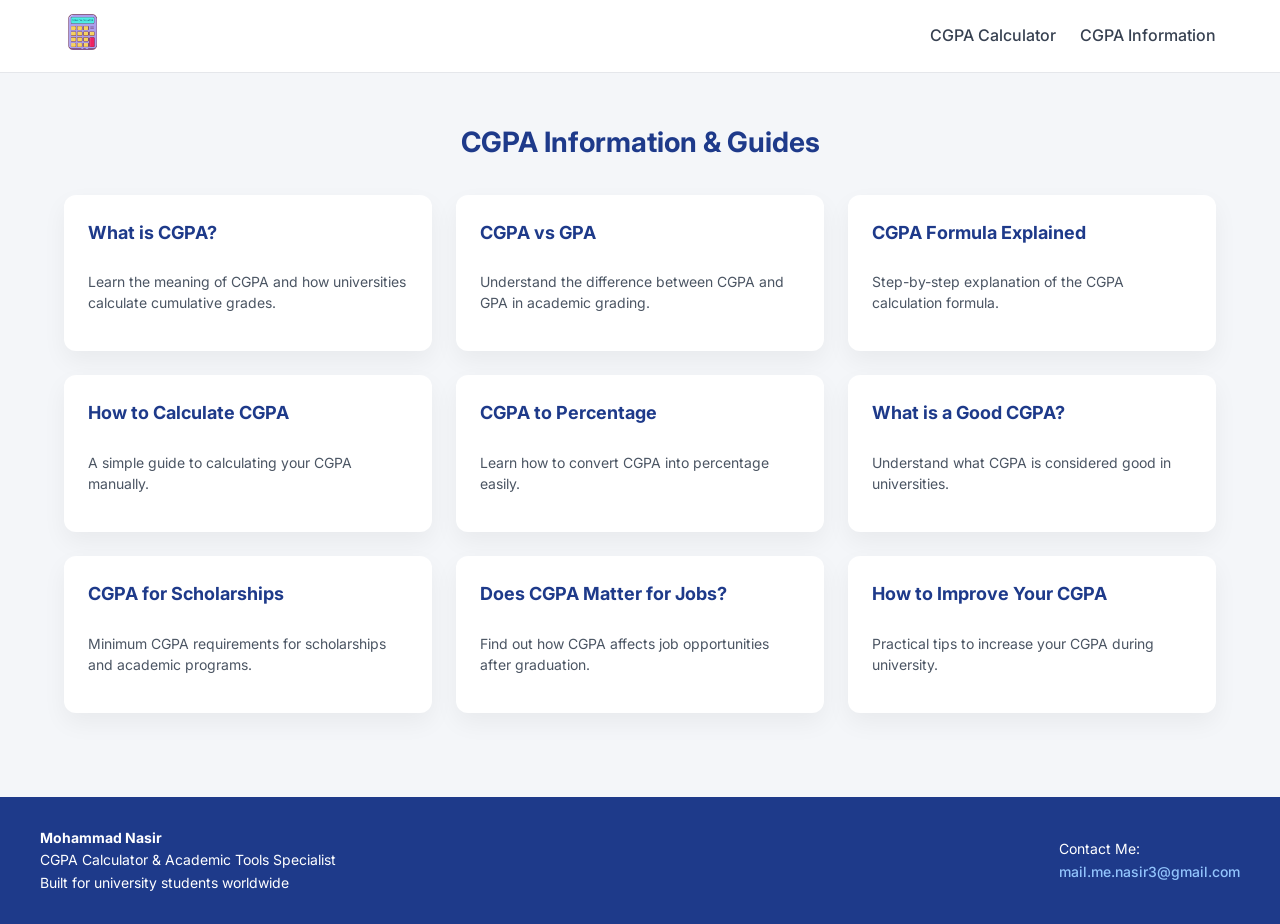
<file: cgpa-information.html>
<!DOCTYPE html>
<html lang="en">
<head>
<meta charset="UTF-8" />
<meta name="viewport" content="width=device-width, initial-scale=1.0" />
<title>CGPA Information & Guides</title>
<link rel="canonical" href="https://cgpacalculator.dev/cgpa-information.html">
<meta name="description" content="Learn everything about CGPA – what it is, how to calculate, convert to percentage, and improve your CGPA with guides and tips.">
<link href="https://fonts.googleapis.com/css2?family=Inter:wght@400;500;600;700&family=Poppins:wght@500;600;700&display=swap" rel="stylesheet">
<link rel="icon" type="image/png" href="cgpa-calculator.png">
<link rel="stylesheet" href="style.css">
</head>

<body>

<!-- ===================== HEADER ===================== -->
<header class="site-header">
  <div class="header-container">

    <div class="logo">
      <a href="/">
        <img src="cgpa-calculator.png" alt="CGPA Calculator Logo">
      </a>
    </div>

    <div class="menu-toggle" id="menuToggle">☰</div>

    <nav class="nav-menu" id="navMenu">
      <a href="/" class="nav-link">CGPA Calculator</a>
      <a href="/cgpa-information.html" class="nav-link">CGPA Information</a>
    </nav>

  </div>
</header>

<!-- ===================== BLOG GRID SECTION ===================== -->
<section class="blog-section container">

  <h1 class="blog-title">CGPA Information & Guides</h1>

  <div class="blog-grid">

    <a href="what-is-cgpa.html" class="blog-card">
      <h3>What is CGPA?</h3>
      <p>Learn the meaning of CGPA and how universities calculate cumulative grades.</p>
    </a>

    <a href="cgpa-vs-gpa.html" class="blog-card">
      <h3>CGPA vs GPA</h3>
      <p>Understand the difference between CGPA and GPA in academic grading.</p>
    </a>

    <a href="cgpa-formula.html" class="blog-card">
      <h3>CGPA Formula Explained</h3>
      <p>Step-by-step explanation of the CGPA calculation formula.</p>
    </a>

    <a href="how-to-calculate-cgpa.html" class="blog-card">
      <h3>How to Calculate CGPA</h3>
      <p>A simple guide to calculating your CGPA manually.</p>
    </a>

    <a href="cgpa-to-percentage.html" class="blog-card">
      <h3>CGPA to Percentage</h3>
      <p>Learn how to convert CGPA into percentage easily.</p>
    </a>

    <a href="good-cgpa.html" class="blog-card">
      <h3>What is a Good CGPA?</h3>
      <p>Understand what CGPA is considered good in universities.</p>
    </a>

    <a href="cgpa-for-scholarships.html" class="blog-card">
      <h3>CGPA for Scholarships</h3>
      <p>Minimum CGPA requirements for scholarships and academic programs.</p>
    </a>

    <a href="cgpa-for-jobs.html" class="blog-card">
      <h3>Does CGPA Matter for Jobs?</h3>
      <p>Find out how CGPA affects job opportunities after graduation.</p>
    </a>

    <a href="improve-cgpa.html" class="blog-card">
      <h3>How to Improve Your CGPA</h3>
      <p>Practical tips to increase your CGPA during university.</p>
    </a>

  </div>

</section>

<!-- ===================== FOOTER ===================== -->
<footer class="footer">
  <div class="footer-content">

    <div class="footer-left">
      <strong>Mohammad Nasir</strong><br>
      CGPA Calculator & Academic Tools Specialist<br>
      Built for university students worldwide
    </div>

    <div class="footer-right">
      Contact Me:<br>
      <a href="mailto:mail.me.nasir3@gmail.com">mail.me.nasir3@gmail.com</a>
    </div>

  </div>
</footer>

<!-- ===================== MOBILE MENU TOGGLE JS ===================== -->
<script>
  const menuToggle = document.getElementById("menuToggle");
  const navMenu = document.getElementById("navMenu");

  menuToggle.addEventListener("click", () => {
    navMenu.classList.toggle("active");
  });
</script>

</body>
</html>
</file>
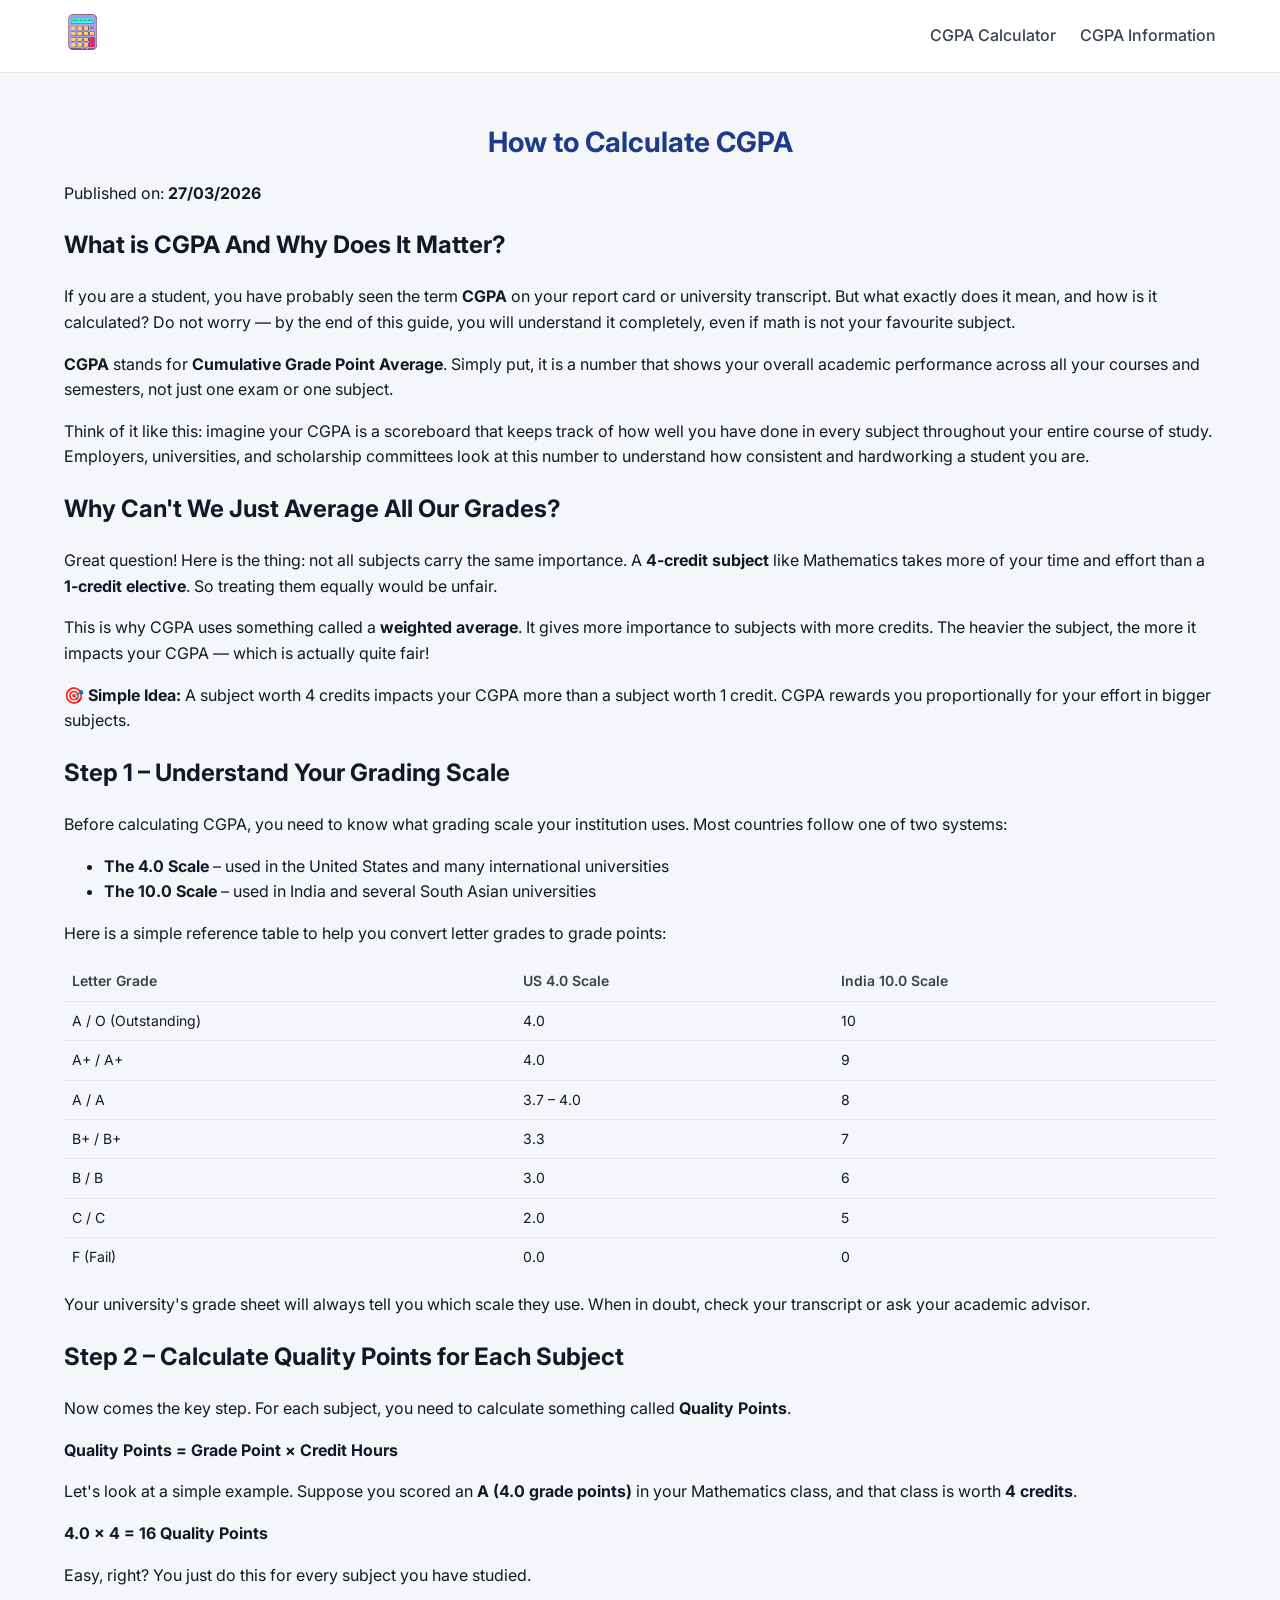
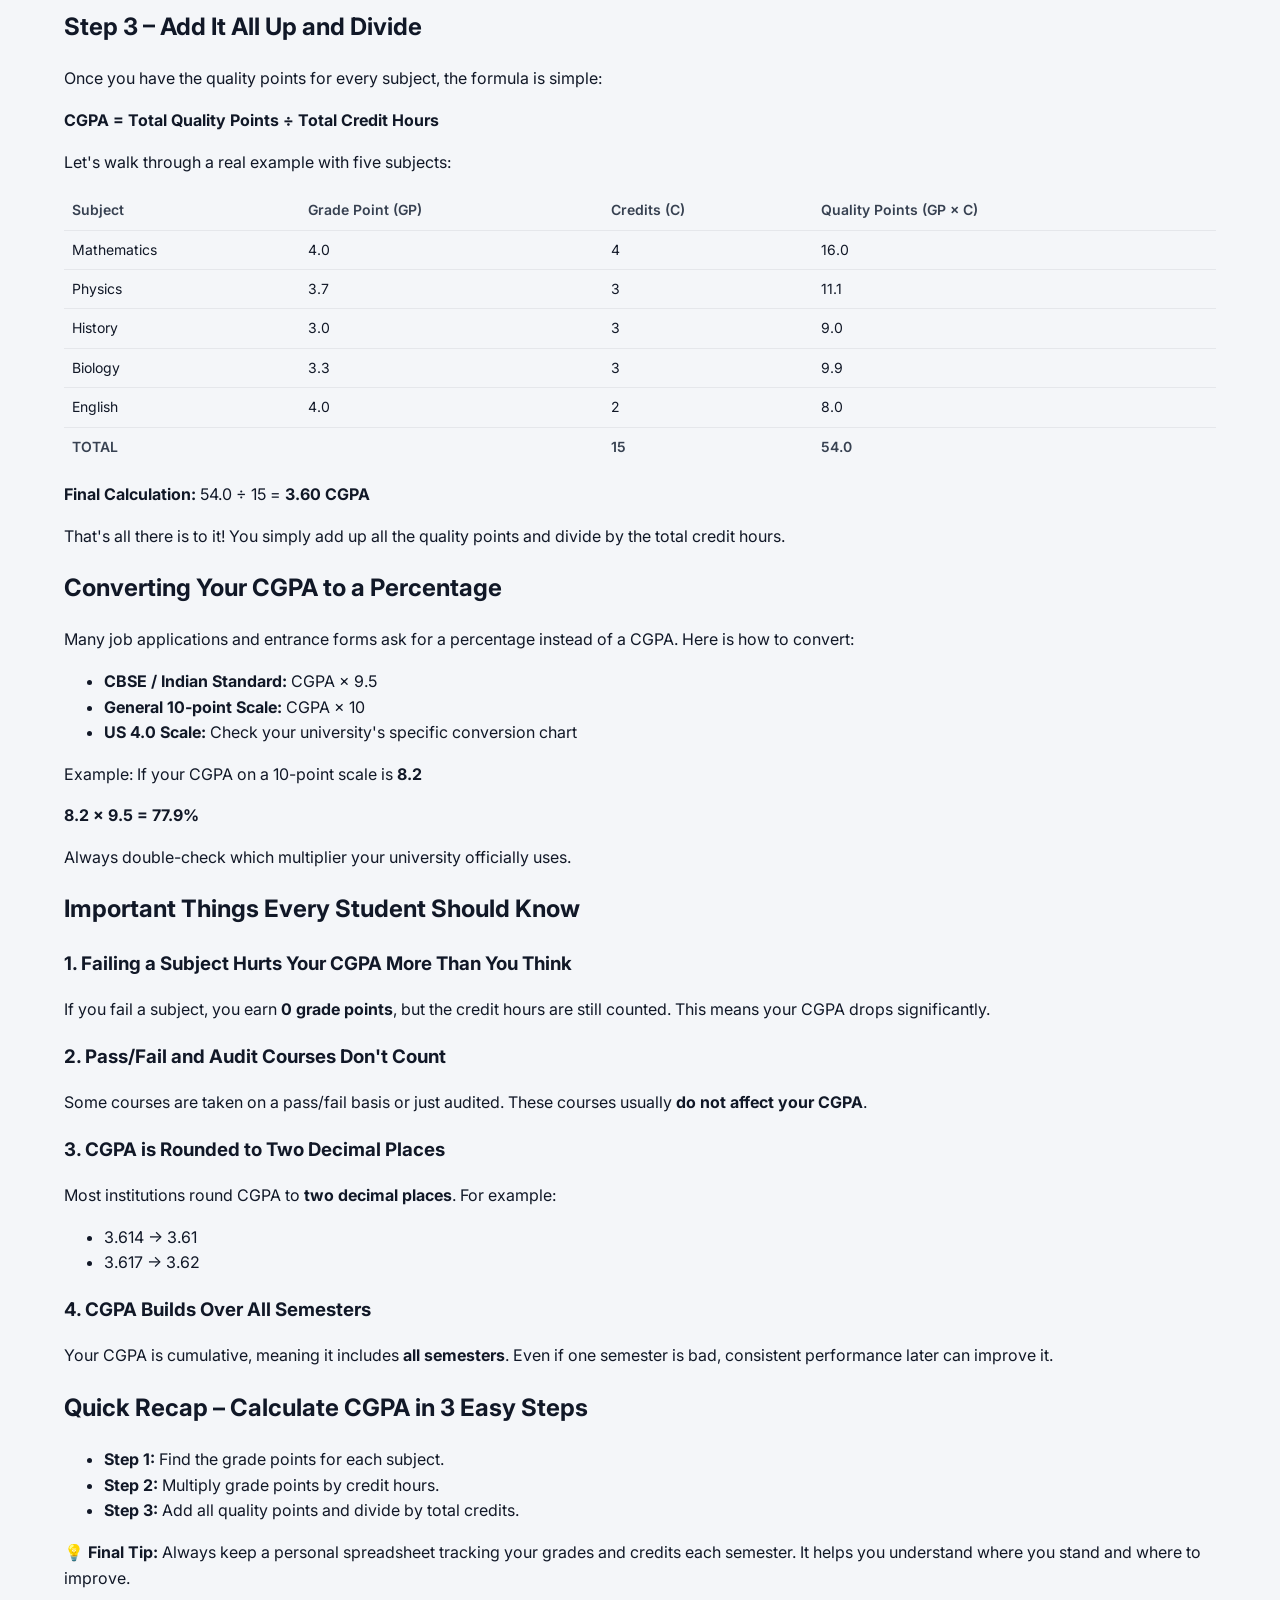
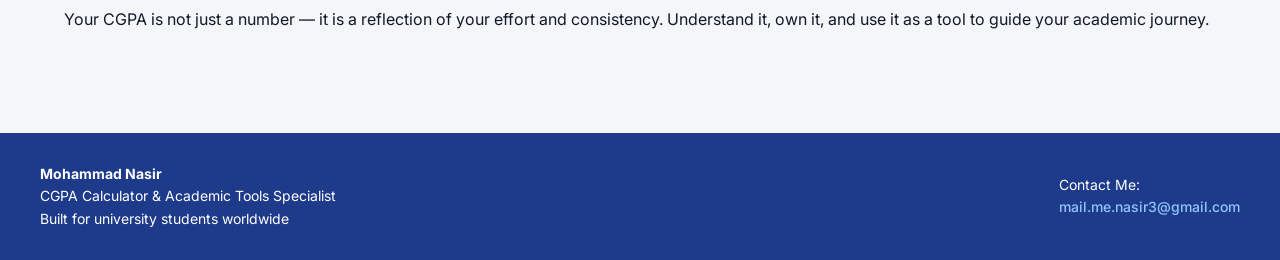
<file: what-is-cgpa.html>
<!DOCTYPE html>
<html lang="en">

<head>
    <!-- Basic Meta -->
    <meta charset="UTF-8">
    <meta name="viewport" content="width=device-width, initial-scale=1.0">

    <!-- Title -->
    <title>Your Blog Title Here</title>

    <!-- Canonical URL -->
    <link rel="canonical" href="https://cgpacalculator.dev/your-blog-file.html">

    <!-- SEO Description -->
    <meta name="description" content="Write a short description of your blog for SEO">

    <!-- Google Fonts -->
    <link href="https://fonts.googleapis.com/css2?family=Inter:wght@400;500;600;700&family=Poppins:wght@500;600;700&display=swap" rel="stylesheet">

    <!-- Favicon -->
    <link rel="icon" type="image/png" href="cgpa-calculator.png">

    <!-- Main CSS -->
    <link rel="stylesheet" href="style.css">
</head>

<body>

    <!-- ===================== HEADER ===================== -->
    <header class="site-header">

        <div class="header-container">

            <!-- Logo -->
            <div class="logo">
                <a href="/">
                    <img src="cgpa-calculator.png" alt="CGPA Calculator Logo">
                </a>
            </div>

            <!-- Mobile Menu Button -->
            <div class="menu-toggle" id="menuToggle">
                ☰
            </div>

            <!-- Navigation -->
            <nav class="nav-menu" id="navMenu">
                <a href="/" class="nav-link">CGPA Calculator</a>
                <a href="/cgpa-information.html" class="nav-link">CGPA Information</a>
            </nav>

        </div>

    </header>


    <!-- ===================== BLOG CONTENT ===================== -->
    <!-- ===================== BLOG CONTENT ===================== -->
<div class="container">
<article class="blog-article">

<h1>How to Calculate CGPA</h1>
<p>Published on: <strong>27/03/2026</strong></p>

<h2>What is CGPA And Why Does It Matter?</h2>

<p>If you are a student, you have probably seen the term <strong>CGPA</strong> on your report card or university transcript. But what exactly does it mean, and how is it calculated? Do not worry — by the end of this guide, you will understand it completely, even if math is not your favourite subject.</p>

<p><strong>CGPA</strong> stands for <strong>Cumulative Grade Point Average</strong>. Simply put, it is a number that shows your overall academic performance across all your courses and semesters, not just one exam or one subject.</p>

<p>Think of it like this: imagine your CGPA is a scoreboard that keeps track of how well you have done in every subject throughout your entire course of study. Employers, universities, and scholarship committees look at this number to understand how consistent and hardworking a student you are.</p>

<h2>Why Can't We Just Average All Our Grades?</h2>

<p>Great question! Here is the thing: not all subjects carry the same importance. A <strong>4-credit subject</strong> like Mathematics takes more of your time and effort than a <strong>1-credit elective</strong>. So treating them equally would be unfair.</p>

<p>This is why CGPA uses something called a <strong>weighted average</strong>. It gives more importance to subjects with more credits. The heavier the subject, the more it impacts your CGPA — which is actually quite fair!</p>

<p><strong>🎯 Simple Idea:</strong> A subject worth 4 credits impacts your CGPA more than a subject worth 1 credit. CGPA rewards you proportionally for your effort in bigger subjects.</p>

<h2>Step 1 – Understand Your Grading Scale</h2>

<p>Before calculating CGPA, you need to know what grading scale your institution uses. Most countries follow one of two systems:</p>

<ul>
<li><strong>The 4.0 Scale</strong> – used in the United States and many international universities</li>
<li><strong>The 10.0 Scale</strong> – used in India and several South Asian universities</li>
</ul>

<p>Here is a simple reference table to help you convert letter grades to grade points:</p>

<table>
<tr>
<th>Letter Grade</th>
<th>US 4.0 Scale</th>
<th>India 10.0 Scale</th>
</tr>

<tr>
<td>A / O (Outstanding)</td>
<td>4.0</td>
<td>10</td>
</tr>

<tr>
<td>A+ / A+</td>
<td>4.0</td>
<td>9</td>
</tr>

<tr>
<td>A / A</td>
<td>3.7 – 4.0</td>
<td>8</td>
</tr>

<tr>
<td>B+ / B+</td>
<td>3.3</td>
<td>7</td>
</tr>

<tr>
<td>B / B</td>
<td>3.0</td>
<td>6</td>
</tr>

<tr>
<td>C / C</td>
<td>2.0</td>
<td>5</td>
</tr>

<tr>
<td>F (Fail)</td>
<td>0.0</td>
<td>0</td>
</tr>
</table>

<p>Your university's grade sheet will always tell you which scale they use. When in doubt, check your transcript or ask your academic advisor.</p>

<h2>Step 2 – Calculate Quality Points for Each Subject</h2>

<p>Now comes the key step. For each subject, you need to calculate something called <strong>Quality Points</strong>.</p>

<p><strong>Quality Points = Grade Point × Credit Hours</strong></p>

<p>Let's look at a simple example. Suppose you scored an <strong>A (4.0 grade points)</strong> in your Mathematics class, and that class is worth <strong>4 credits</strong>.</p>

<p><strong>4.0 × 4 = 16 Quality Points</strong></p>

<p>Easy, right? You just do this for every subject you have studied.</p>

<h2>Step 3 – Add It All Up and Divide</h2>

<p>Once you have the quality points for every subject, the formula is simple:</p>

<p><strong>CGPA = Total Quality Points ÷ Total Credit Hours</strong></p>

<p>Let's walk through a real example with five subjects:</p>

<table>
<tr>
<th>Subject</th>
<th>Grade Point (GP)</th>
<th>Credits (C)</th>
<th>Quality Points (GP × C)</th>
</tr>

<tr>
<td>Mathematics</td>
<td>4.0</td>
<td>4</td>
<td>16.0</td>
</tr>

<tr>
<td>Physics</td>
<td>3.7</td>
<td>3</td>
<td>11.1</td>
</tr>

<tr>
<td>History</td>
<td>3.0</td>
<td>3</td>
<td>9.0</td>
</tr>

<tr>
<td>Biology</td>
<td>3.3</td>
<td>3</td>
<td>9.9</td>
</tr>

<tr>
<td>English</td>
<td>4.0</td>
<td>2</td>
<td>8.0</td>
</tr>

<tr>
<th>TOTAL</th>
<th></th>
<th>15</th>
<th>54.0</th>
</tr>
</table>

<p><strong>Final Calculation:</strong> 54.0 ÷ 15 = <strong>3.60 CGPA</strong></p>

<p>That's all there is to it! You simply add up all the quality points and divide by the total credit hours.</p>

<h2>Converting Your CGPA to a Percentage</h2>

<p>Many job applications and entrance forms ask for a percentage instead of a CGPA. Here is how to convert:</p>

<ul>
<li><strong>CBSE / Indian Standard:</strong> CGPA × 9.5</li>
<li><strong>General 10-point Scale:</strong> CGPA × 10</li>
<li><strong>US 4.0 Scale:</strong> Check your university's specific conversion chart</li>
</ul>

<p>Example: If your CGPA on a 10-point scale is <strong>8.2</strong></p>

<p><strong>8.2 × 9.5 = 77.9%</strong></p>

<p>Always double-check which multiplier your university officially uses.</p>

<h2>Important Things Every Student Should Know</h2>

<h3>1. Failing a Subject Hurts Your CGPA More Than You Think</h3>

<p>If you fail a subject, you earn <strong>0 grade points</strong>, but the credit hours are still counted. This means your CGPA drops significantly.</p>

<h3>2. Pass/Fail and Audit Courses Don't Count</h3>

<p>Some courses are taken on a pass/fail basis or just audited. These courses usually <strong>do not affect your CGPA</strong>.</p>

<h3>3. CGPA is Rounded to Two Decimal Places</h3>

<p>Most institutions round CGPA to <strong>two decimal places</strong>. For example:</p>

<ul>
<li>3.614 → 3.61</li>
<li>3.617 → 3.62</li>
</ul>

<h3>4. CGPA Builds Over All Semesters</h3>

<p>Your CGPA is cumulative, meaning it includes <strong>all semesters</strong>. Even if one semester is bad, consistent performance later can improve it.</p>

<h2>Quick Recap – Calculate CGPA in 3 Easy Steps</h2>

<ul>
<li><strong>Step 1:</strong> Find the grade points for each subject.</li>
<li><strong>Step 2:</strong> Multiply grade points by credit hours.</li>
<li><strong>Step 3:</strong> Add all quality points and divide by total credits.</li>
</ul>

<p><strong>💡 Final Tip:</strong> Always keep a personal spreadsheet tracking your grades and credits each semester. It helps you understand where you stand and where to improve.</p>

<p>Your CGPA is not just a number — it is a reflection of your effort and consistency. Understand it, own it, and use it as a tool to guide your academic journey.</p>

</article>
</div>


    <!-- ===================== FOOTER ===================== -->
    <footer class="footer">

        <div class="footer-content">

            <!-- Left Side -->
            <div class="footer-left">
                <strong>Mohammad Nasir</strong><br>
                CGPA Calculator & Academic Tools Specialist<br>
                Built for university students worldwide
            </div>

            <!-- Right Side -->
            <div class="footer-right">
                Contact Me:<br>
                <a href="mailto:mail.me.nasir3@gmail.com">
                    mail.me.nasir3@gmail.com
                </a>
            </div>

        </div>

    </footer>


    <!-- Optional JavaScript -->
    <script src="script.js"></script>

</body>
</html>
</file>
<file: style.css>
/* =====================================================
   ROOT VARIABLES
===================================================== */
:root {
  --bg: #f4f6f9;
  --card: #ffffff;
  --primary: #1e3a8a;
  --accent: #16a34a;
  --danger: #dc2626;
  --warning: #f59e0b;
  --border: #e5e7eb;
  --radius: 12px;
  --shadow: 0 10px 25px rgba(0,0,0,0.05);
  --transition: all 0.2s ease;
}

/* =====================================================
   GLOBAL RESET
===================================================== */
*,
*::before,
*::after {
  box-sizing: border-box;
}

html {
  scroll-behavior: smooth;
}

body {
  margin: 0;
  font-family: "Inter", "Poppins", sans-serif;
  background: var(--bg);
  color: #111827;
  line-height: 1.6;
  overflow-x: hidden;
}

/* =====================================================
   HEADER
===================================================== */
.site-header {
  width: 100%;
  background: white;
  border-bottom: 1px solid var(--border);
  position: sticky;
  top: 0;
  z-index: 1000;
}

.header-container {
  max-width: 1200px;
  margin: 0 auto;
  padding: 14px 24px;
  display: flex;
  justify-content: space-between;
  align-items: center;
}

.logo img {
  height: 36px;
}

.nav-menu {
  display: flex;
  gap: 24px;
}

.nav-link {
  text-decoration: none;
  font-weight: 500;
  color: #374151;
  transition: var(--transition);
}

.nav-link:hover {
  color: var(--primary);
}

.menu-toggle {
  display: none;
  font-size: 28px;
  cursor: pointer;
}

/* Mobile Menu */
@media (max-width: 768px) {
  .nav-menu {
    display: none;
    position: absolute;
    top: 60px;
    right: 24px;
    width: 220px;
    flex-direction: column;
    background: var(--card);
    padding: 20px;
    box-shadow: var(--shadow);
    border-radius: 12px;
  }
  .nav-menu.active {
    display: flex;
  }
  .menu-toggle {
    display: block;
  }
  .nav-link {
    padding: 10px 0;
  }
}

/* =====================================================
   BLOG SECTION
===================================================== */
.blog-section {
  margin-top: 40px;
}

.blog-title {
  text-align: center;
  font-size: 28px;
  margin-bottom: 30px;
  color: var(--primary);
}

.blog-grid {
  display: grid;
  grid-template-columns: repeat(3, 1fr);
  gap: 24px;
}

.blog-card {
  background: var(--card);
  padding: 24px;
  border-radius: var(--radius);
  box-shadow: var(--shadow);
  text-decoration: none;
  color: inherit;
  transition: var(--transition);
  display: flex;
  flex-direction: column;
  justify-content: space-between;
}

.blog-card:hover {
  transform: translateY(-4px);
  box-shadow: 0 15px 25px rgba(0,0,0,0.08);
}

.blog-card h3 {
  margin-top: 0;
  margin-bottom: 10px;
  color: var(--primary);
  font-size: 18px;
}

.blog-card p {
  font-size: 14px;
  color: #4b5563;
  line-height: 1.5;
}

/* =====================================================
   CONTAINER
===================================================== */
.container {
  max-width: 1200px;
  margin: 0 auto;
  padding: 24px;
}

.section-title {
  font-size: 22px;
  font-weight: 600;
  margin-bottom: 20px;
  color: var(--primary);
}

/* =====================================================
   TYPOGRAPHY
===================================================== */
h1 {
  font-size: 28px;
  font-weight: 700;
  margin-bottom: 16px;
  color: var(--primary);
  text-align: center;
}

.intro-text {
  text-align: center;
  width: 90%;
  max-width: 900px;
  margin: 0 auto 32px auto;
  font-size: 16px;
  color: #374151;
}

/* =====================================================
   TOOL SECTION WRAPPER
===================================================== */
.tool-section {
  width: 100%;
  margin: 0 auto;
}

/* =====================================================
   LAYOUT GRID
===================================================== */
.layout {
  display: grid;
  grid-template-columns: 2fr 1fr;
  gap: 24px;
}

/* =====================================================
   CARD DESIGN
===================================================== */
.card {
  background: var(--card);
  border-radius: var(--radius);
  padding: 28px;
  box-shadow: var(--shadow);
  transition: var(--transition);
}

.card + .card {
  margin-top: 20px;
}

#semesterSection .card {
  margin-bottom: 12px;
}

/* =====================================================
   FORM ELEMENTS
===================================================== */
input,
select {
  height: 42px;
  padding: 0 12px;
  border: 1px solid var(--border);
  border-radius: 8px;
  font-size: 14px;
  width: 100%;
  transition: var(--transition);
  background: #fff;
}

input:focus,
select:focus {
  outline: none;
  border-color: var(--primary);
}

/* =====================================================
   BUTTONS
===================================================== */
button {
  height: 42px;
  padding: 0 16px;
  border-radius: 8px;
  border: none;
  font-weight: 600;
  cursor: pointer;
  transition: var(--transition);
}

.btn-primary {
  background: var(--primary);
  color: white;
}

.btn-accent {
  background: var(--accent);
  color: white;
}

.btn-danger {
  background: var(--danger);
  color: white;
}

button:hover {
  transform: translateY(-2px);
  box-shadow: 0 8px 20px rgba(0,0,0,0.08);
}

.btn-full {
  width: 100%;
}

/* =====================================================
   TABLE STYLING
===================================================== */
.table-wrapper {
  width: 100%;
  overflow-x: auto;
}

table {
  width: 100%;
  border-collapse: collapse;
  margin-top: 12px;
}

th,
td {
  text-align: left;
  padding: 8px;
  font-size: 14px;
  white-space: nowrap;
}

th {
  font-weight: 600;
  color: #374151;
}

tr + tr {
  border-top: 1px solid var(--border);
}

tbody tr:hover {
  background: #f9fafb;
}

/* =====================================================
   RESULT SECTION
===================================================== */
.result-value {
  font-size: 22px;
  font-weight: 700;
  margin: 8px 0;
}

.status {
  font-weight: 600;
  padding: 6px 12px;
  border-radius: 6px;
  display: inline-block;
  margin-top: 8px;
}

.status.excellent {
  background: #dcfce7;
  color: var(--accent);
}

.status.good {
  background: #dbeafe;
  color: var(--primary);
}

.status.risk {
  background: #fef3c7;
  color: var(--warning);
}

.status.critical {
  background: #fee2e2;
  color: var(--danger);
}

/* =====================================================
   STICKY SIDEBAR
===================================================== */
.sticky {
  position: sticky;
  top: 24px;
}

/* =====================================================
   HOW TO USE SECTION
===================================================== */
.how-to-use {
  margin-top: 40px;
  padding: 30px;
  border-left: 6px solid var(--primary);
  width: 100%;
}

.how-to-use h2 {
  font-size: 22px;
  margin-bottom: 20px;
  color: var(--primary);
}

.steps-list {
  list-style: none;
  counter-reset: step;
  padding: 0;
  margin: 0;
}

.steps-list li {
  position: relative;
  padding-left: 48px;
  margin-bottom: 18px;
  font-size: 15px;
  color: #374151;
}

.steps-list li:last-child {
  margin-bottom: 0;
}

.steps-list li::before {
  counter-increment: step;
  content: counter(step);
  position: absolute;
  left: 0;
  top: 2px;
  width: 32px;
  height: 32px;
  border-radius: 50%;
  background: var(--primary);
  color: white;
  display: flex;
  align-items: center;
  justify-content: center;
  font-weight: 600;
  font-size: 14px;
  box-shadow: 0 4px 10px rgba(0,0,0,0.08);
  transition: var(--transition);
}

.steps-list li:hover::before {
  background: var(--accent);
  transform: scale(1.05);
}

/* =====================================================
   CGPA FORMULA SECTION
===================================================== */
.formula-section {
  margin-top: 40px;
  text-align: center;
  padding: 20px;
}

.formula-description {
  max-width: 700px;
  margin: 0 auto 20px auto;
  font-size: 16px;
  line-height: 1.6;
  color: #4b5563;
}

.formula-image-wrapper {
  display: flex;
  justify-content: center;
  margin-bottom: 20px;
}

.formula-image {
  width: 100%;
  max-width: 500px;
  height: auto;
  border-radius: 12px;
  box-shadow: var(--shadow);
  object-fit: contain;
}

.formula-text {
  font-size: 16px;
  line-height: 1.6;
  color: #374151;
}
/* =========================
   CGPA GRADING SYSTEM
========================= */

.grading-system {
  margin-top: 40px;
}

.grading-system h2 {
  font-size: 22px;
  color: var(--primary);
  margin-bottom: 16px;
}

.grading-system p {
  font-size: 16px;
  line-height: 1.7;
  color: #374151;
  margin-bottom: 14px;
}
/* =========================
   CGPA SYSTEM EXPLANATION
========================= */

.cgpa-system {
  margin-top: 40px;
}

.cgpa-system h2 {
  font-size: 22px;
  color: var(--primary);
  margin-bottom: 16px;
}

.cgpa-system p {
  font-size: 16px;
  line-height: 1.7;
  color: #374151;
  margin-bottom: 14px;
}

.cgpa-steps {
  margin: 10px 0 18px 20px;
  padding-left: 10px;
}

.cgpa-steps li {
  margin-bottom: 8px;
  font-size: 15px;
  color: #374151;
}

.cgpa-formula {
  background: #f9fafb;
  padding: 14px;
  border-radius: 8px;
  font-size: 15px;
}
/* =========================
   CGPA SCALES TABLE
========================= */
.cgpa-scales {
  margin-top: 40px;
}

.cgpa-scales h2 {
  font-size: 22px;
  color: var(--primary);
  margin-bottom: 16px;
}

.cgpa-scales h3 {
  font-size: 18px;
  margin-top: 20px;
  margin-bottom: 8px;
  color: var(--primary);
}

.cgpa-scales p {
  font-size: 16px;
  line-height: 1.7;
  color: #374151;
  margin-bottom: 12px;
}

.cgpa-scales .table-wrapper {
  width: 100%;
  overflow-x: auto;
  margin-bottom: 16px;
}

.cgpa-scales table {
  width: 100%;
  border-collapse: collapse;
  min-width: 300px; /* ensures horizontal scroll on small devices */
}

.cgpa-scales th,
.cgpa-scales td {
  text-align: left;
  padding: 8px;
  font-size: 14px;
  border: 1px solid var(--border);
}

.cgpa-scales th {
  font-weight: 600;
  background: #f3f4f6;
  color: #374151;
}

.cgpa-scales tbody tr:hover {
  background: #f9fafb;
}
/* =========================
   CGPA CONVERSION EXAMPLE
========================= */
.cgpa-conversion {
  margin-top: 40px;
}

.cgpa-conversion h2 {
  font-size: 22px;
  color: var(--primary);
  margin-bottom: 16px;
}

.cgpa-conversion p {
  font-size: 16px;
  line-height: 1.7;
  color: #374151;
  margin-bottom: 12px;
}

.cgpa-conversion .table-wrapper {
  width: 100%;
  overflow-x: auto;
  margin-bottom: 16px;
}

.cgpa-conversion table {
  width: 100%;
  border-collapse: collapse;
  min-width: 300px;
}

.cgpa-conversion th,
.cgpa-conversion td {
  text-align: left;
  padding: 8px;
  font-size: 14px;
  border: 1px solid var(--border);
}

.cgpa-conversion th {
  font-weight: 600;
  background: #f3f4f6;
  color: #374151;
}

.cgpa-conversion tbody tr:hover {
  background: #f9fafb;
}
/* =========================
   CGPA ADVANTAGES / WHY UNIVERSITIES
========================= */
.cgpa-advantages {
  margin-top: 40px;
}

.cgpa-advantages h2 {
  font-size: 22px;
  color: var(--primary);
  margin-bottom: 16px;
}

.cgpa-advantages p {
  font-size: 16px;
  line-height: 1.7;
  color: #374151;
  margin-bottom: 12px;
}

.cgpa-advantages ul {
  padding-left: 20px;
  margin: 0;
  list-style-type: disc;
}

.cgpa-advantages li {
  margin-bottom: 10px;
  font-size: 16px;
  line-height: 1.6;
  color: #374151;
}

.cgpa-advantages li strong {
  color: var(--primary);
}
/* =========================
   CGPA VS GPA SECTION
========================= */
.cgpa-vs-gpa {
  margin-top: 40px;
}

.cgpa-vs-gpa h2 {
  font-size: 22px;
  color: var(--primary);
  margin-bottom: 16px;
}

.cgpa-vs-gpa p {
  font-size: 16px;
  line-height: 1.7;
  color: #374151;
  margin-bottom: 12px;
}

.cgpa-vs-gpa ul {
  padding-left: 20px;
  margin: 0;
  list-style-type: disc;
}

.cgpa-vs-gpa li {
  margin-bottom: 10px;
  font-size: 16px;
  line-height: 1.6;
  color: #374151;
}

.cgpa-vs-gpa li strong {
  color: var(--primary);
}
/* =========================
   CGPA TO PERCENTAGE SECTION
========================= */
.cgpa-percentage {
  margin-top: 40px;
}

.cgpa-percentage h2 {
  font-size: 22px;
  color: var(--primary);
  margin-bottom: 16px;
}

.cgpa-percentage p {
  font-size: 16px;
  line-height: 1.7;
  color: #374151;
  margin-bottom: 12px;
}

.cgpa-percentage .table-wrapper {
  width: 100%;
  overflow-x: auto;
  margin-bottom: 16px;
}

.cgpa-percentage table {
  width: 100%;
  border-collapse: collapse;
  min-width: 300px;
}

.cgpa-percentage th,
.cgpa-percentage td {
  text-align: left;
  padding: 8px;
  font-size: 14px;
  border: 1px solid var(--border);
}

.cgpa-percentage th {
  font-weight: 600;
  background: #f3f4f6;
  color: #374151;
}

.cgpa-percentage tbody tr:hover {
  background: #f9fafb;
}
/* FAQ Section */
.faq-section {
  margin-top: 40px;
}

.faq-section h2 {
  font-size: 22px;
  color: var(--primary);
  margin-bottom: 20px;
}

.faq-item {
  margin-bottom: 16px;
  border-bottom: 1px solid var(--border);
  padding-bottom: 12px;
}

.faq-question {
  font-size: 16px;
  font-weight: 600;
  cursor: pointer;
  margin: 0;
  position: relative;
  color: var(--primary);
  padding-right: 24px;
}

.faq-question::after {
  content: "+";
  position: absolute;
  right: 0;
  top: 0;
  font-size: 18px;
  transition: transform 0.3s;
}

.faq-item.active .faq-question::after {
  content: "-";
}

.faq-answer {
  max-height: 0;
  overflow: hidden;
  font-size: 15px;
  line-height: 1.7;
  color: #374151;
  transition: max-height 0.35s ease, padding 0.35s ease;
  padding-top: 0;
}

.faq-item.active .faq-answer {
  max-height: 1000px; /* Enough to show content */
  padding-top: 8px;
}
/* =====================================================
   FOOTER
===================================================== */
.footer {
  margin-top: 60px;
  background: var(--primary);
  color: white;
  padding: 30px 24px;
}

.footer-content {
  max-width: 1200px;
  margin: 0 auto;
  display: flex;
  justify-content: space-between;
  align-items: center;
  gap: 20px;
  flex-wrap: wrap;
}

.footer-left,
.footer-right {
  font-size: 14px;
  line-height: 1.6;
}

.footer a {
  color: #93c5fd;
  text-decoration: none;
  font-weight: 500;
}

.footer a:hover {
  text-decoration: underline;
}

/* =====================================================
   RESPONSIVE BREAKPOINTS
===================================================== */

/* Tool / CGPA layout */
@media (max-width: 1024px) {
  .layout {
    grid-template-columns: 1fr;
  }
  .sticky {
    position: static;
  }
}

/* Blog grid responsive */
@media (max-width: 900px) {
  .blog-grid {
    grid-template-columns: repeat(2, 1fr);
  }
}

@media (max-width: 500px) {
  .blog-grid {
    grid-template-columns: 1fr;
  }
}

/* Container / typography / cards for small screens */
@media (max-width: 768px) {
  .container {
    padding: 18px;
  }

  .tool-section {
    padding: 0;
  }

  h1 {
    font-size: 22px;
  }

  .section-title {
    font-size: 18px;
  }

  .card {
    padding: 20px;
  }

  .result-value {
    font-size: 20px;
  }

  .how-to-use {
    padding: 22px;
    margin-top: 28px;
  }

  .how-to-use h2 {
    font-size: 18px;
  }

  .steps-list li {
    padding-left: 42px;
    font-size: 14px;
  }

  .steps-list li::before {
    width: 26px;
    height: 26px;
    font-size: 13px;
  }

  .formula-description,
  .formula-text {
    font-size: 14px;
  }
   .grading-system h2{
  font-size:18px;
}

.grading-system p{
  font-size:14px;
}
   .cgpa-system h2{
  font-size:18px;
}

.cgpa-system p{
  font-size:14px;
}

.cgpa-steps li{
  font-size:14px;
}
    .cgpa-scales h2{
    font-size:18px;
  }
  .cgpa-scales h3{
    font-size:16px;
  }
  .cgpa-scales p{
    font-size:14px;
  }
  .cgpa-scales th,
  .cgpa-scales td{
    font-size:13px;
    padding:6px;
  }
    .cgpa-conversion h2{
    font-size:18px;
  }
  .cgpa-conversion p{
    font-size:14px;
  }
  .cgpa-conversion th,
  .cgpa-conversion td{
    font-size:13px;
    padding:6px;
  }
   .cgpa-advantages h2{
    font-size:18px;
  }
  .cgpa-advantages p,
  .cgpa-advantages li{
    font-size:14px;
  }
   .cgpa-vs-gpa h2{
    font-size:18px;
  }
  .cgpa-vs-gpa p,
  .cgpa-vs-gpa li{
    font-size:14px;
  }
   .cgpa-percentage h2{
    font-size:18px;
  }
  .cgpa-percentage p,
  .cgpa-percentage th,
  .cgpa-percentage td{
    font-size:14px;
    padding:6px;
  }

  /* Mobile menu toggle already covered */
}

/* Extra small devices */
@media (max-width: 480px) {
  input,
  select,
  button {
    height: 44px;
    font-size: 15px;
  }
}

/* =====================================================
   ANIMATIONS
===================================================== */
.fade-in {
  animation: fadeIn 0.3s ease forwards;
}

@keyframes fadeIn {
  from {
    opacity: 0;
    transform: translateY(10px);
  }
  to {
    opacity: 1;
    transform: translateY(0);
  }
}

.highlight {
  animation: highlight 0.4s ease;
}

@keyframes highlight {
  0% { background-color: #e0e7ff; }
  100% { background-color: transparent; }
}
</file>
